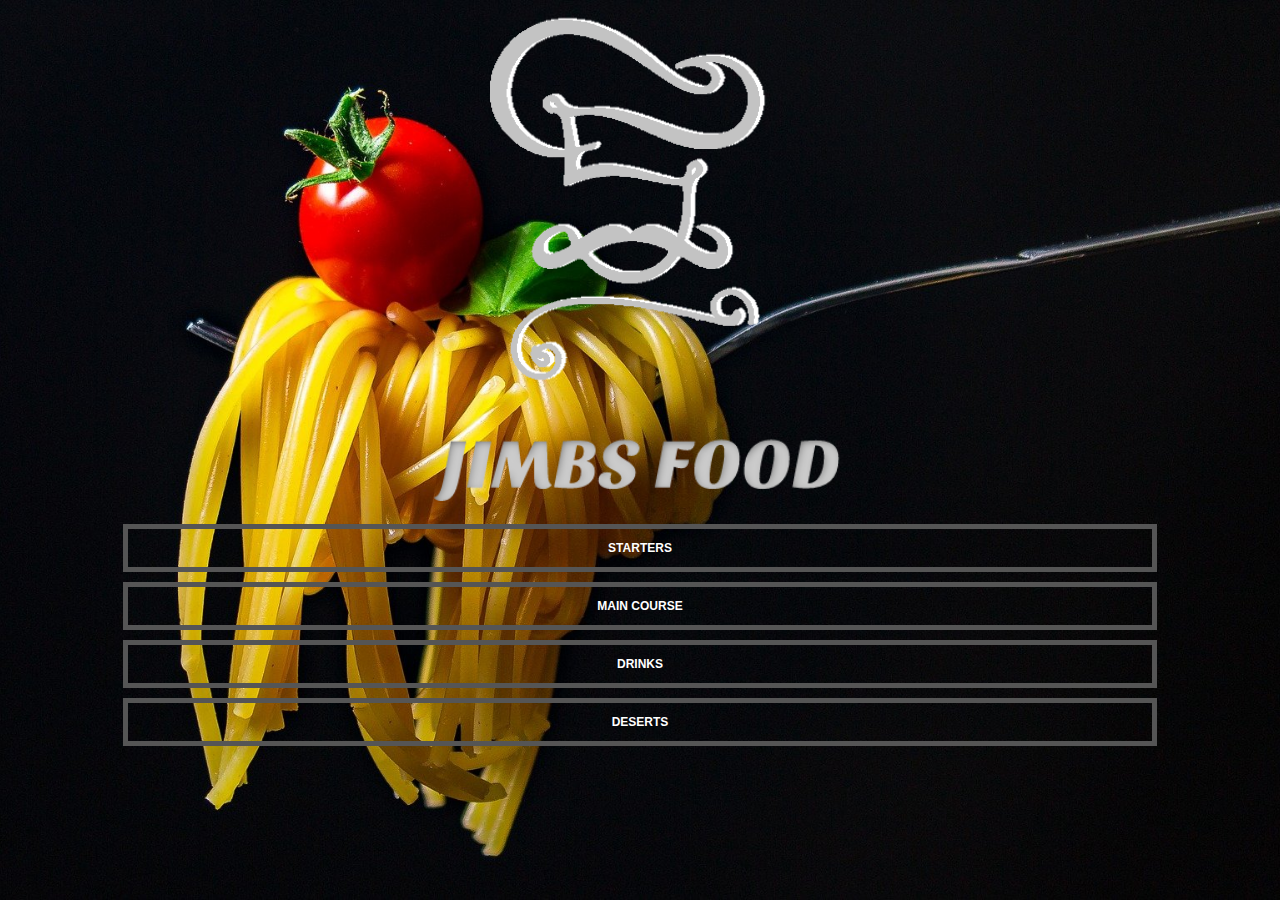
<file: index.html>
<!DOCTYPE html>
<html lang="en">
<head>
    <meta charset="UTF-8">
    <meta http-equiv="X-UA-Compatible" content="IE=edge">
    <meta name="viewport" content="width=device-width, initial-scale=1.0">
    <link rel="stylesheet" href="style.css">
    <link rel="stylesheet" href="fontawesome/css/all.css">
    <title>Jimbs Food</title>
</head>
<body class="body-home">
    <div id="home">
        <img  src="images/logo.png" id="home-logo-img">
        <img src="images/FrontpageLogo.png" id="home-logo-img-text">
        <div class="home-menu">
            <a href="starters.html" class="home-menu-item">
                <p>
                    Starters
                </p>
            </a>
            <a href="Main.html" class="home-menu-item">
                <p>
                    Main Course
                </p>
            </a>
            <a href="Drinks.html" class="home-menu-item">
                <p>
                    Drinks
                </p>
            </a>
            <a href="desert.html" class="home-menu-item">
                <p>
                    Deserts
                </p>
            </a>
            
        </div>
    </div>
</body>
</html>
</file>
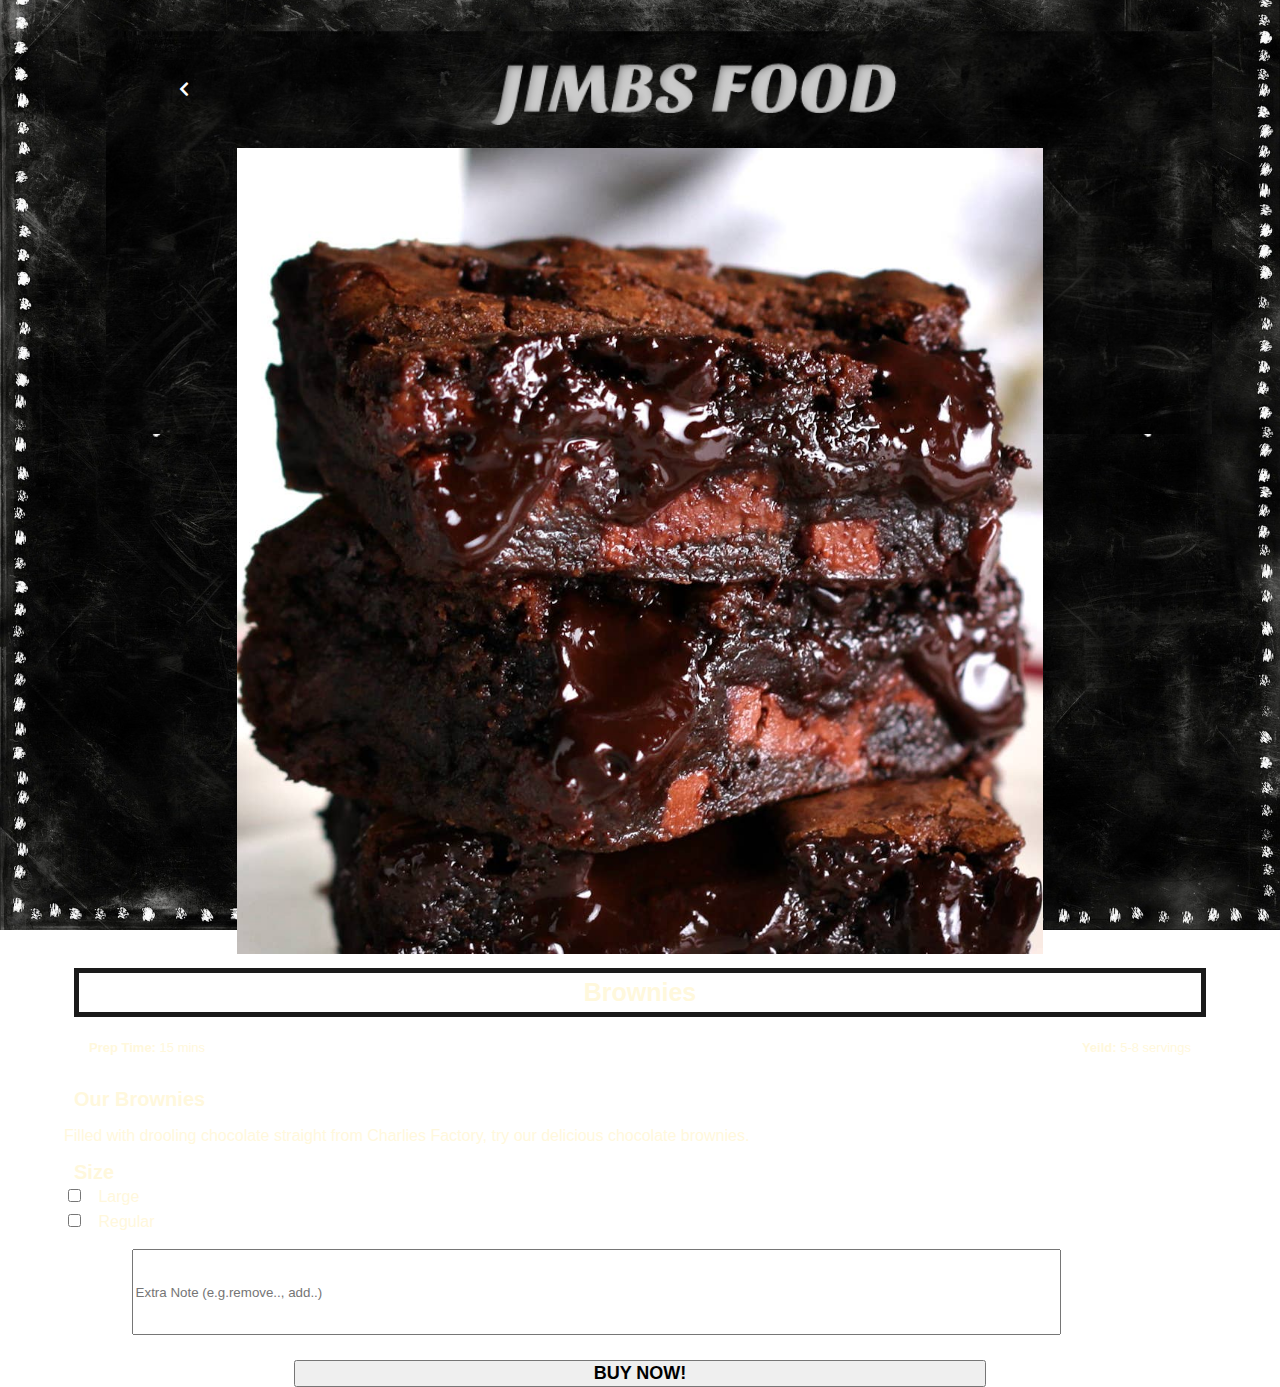
<file: brownies.html>
<!DOCTYPE html>
<html lang="en">
<head>
    <meta charset="UTF-8">
    <meta http-equiv="X-UA-Compatible" content="IE=edge">
    <meta name="viewport" content="width=device-width, initial-scale=1.0">
    <link rel="stylesheet" href="style.css">
    <link rel="stylesheet" href="fontawesome/css/all.css">
    <title>Jimbs Food | Deserts | Brownies </title>
</head>
<body class="body-recipes">
    <div class="header">
        <a href="desert.html">
            <i class="fas fa-chevron-left"></i>
        </a>
        <img src="images/HeaderLogo.png" >
    </div>
    <div id="recipe">
        <div class="recipe-details">
            <img src="images/brownie.jpg">
            <h1>
                Brownies
            </h1>
            <div class="recipe-details-info">
                <p>
                    <b>Prep Time: </b> 15 mins
                </p>
                <p style="float: right;">
                    <b>Yeild: </b> 5-8 servings
                </p>
            </div>
            <div class="recipe-details-steps">
                <h2>
                    Our Brownies
                </h2>
                <p>
                    Filled with drooling chocolate straight from Charlies Factory, try our delicious chocolate brownies.
                </p>
            </div>
            <div class="recipe-details-ingredients">
                <h2>
                    Size 
                </h2>
                
                <input id="chech-01" type="checkbox">
                <label for="check-01">Large</label>
                <br>
                <input id="chech-02" type="checkbox">
                <label for="check-02">Regular</label>
                <br>
                
                <label for="txtbx01"></label>
                <input type="text" name="textbox" id="txtbx01" placeholder="Extra Note (e.g.remove.., add..)" >
                <br>
                <a href="thanks.html">
                    <input type="button" id="buynow" value="Buy Now!">
                </a>
                
            </div>
            </div>
    </div>
</body>
</html>
</file>
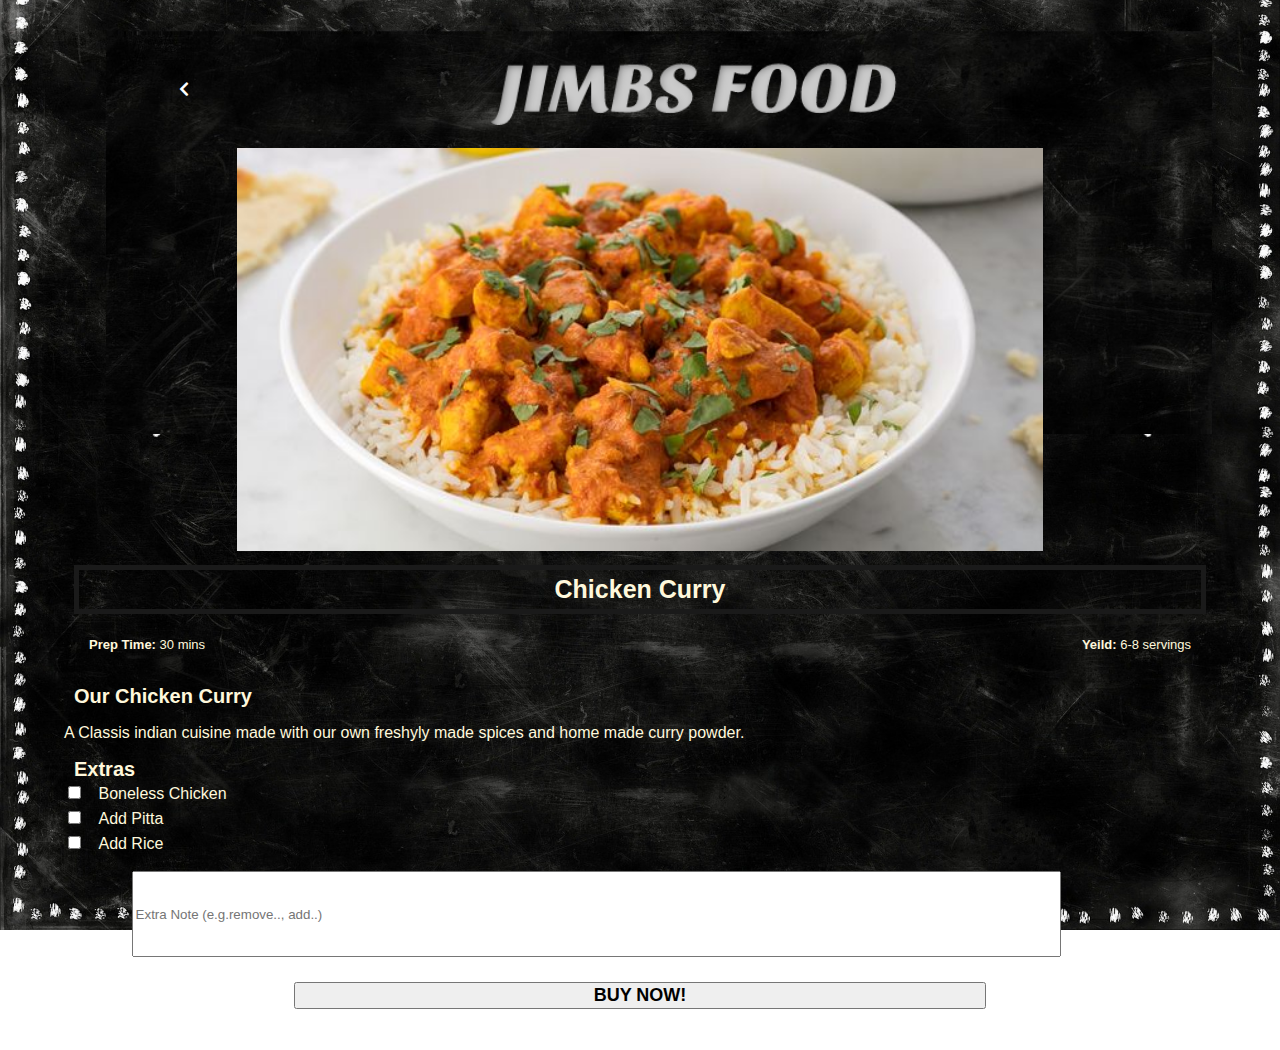
<file: chickencurry.html>
<!DOCTYPE html>
<html lang="en">
<head>
    <meta charset="UTF-8">
    <meta http-equiv="X-UA-Compatible" content="IE=edge">
    <meta name="viewport" content="width=device-width, initial-scale=1.0">
    <link rel="stylesheet" href="style.css">
    <link rel="stylesheet" href="fontawesome/css/all.css">
    <title>Jimbs Food | Main | Chicken Curry</title>
</head>
<body class="body-recipes">
    <div class="header">
        <a href="Main.html">
            <i class="fas fa-chevron-left"></i>
        </a>
        <img src="images/HeaderLogo.png" >
    </div>
    <div id="recipe">
        <div class="recipe-details">
            <img src="images/curry.jpg">
            <h1>
                Chicken Curry
            </h1>
            <div class="recipe-details-info">
                <p>
                    <b>Prep Time: </b> 30 mins
                </p>
                <p style="float: right;">
                    <b>Yeild: </b> 6-8 servings
                </p>
            </div>
            <div class="recipe-details-steps">
                <h2>
                    Our Chicken Curry
                </h2>
                <p>
                    A Classis indian cuisine made with our own freshyly made spices and home made curry powder.
                </p>
            </div>
            <div class="recipe-details-ingredients">
                <h2>
                    Extras
                </h2>
                <input id="chech-01" type="checkbox">
                <label for="check-01">Boneless Chicken</label>
                <br>
                <input id="chech-02" type="checkbox">
                <label for="check-02">Add Pitta</label>
                <br>
                <input id="chech-03" type="checkbox">
                <label for="check-03">Add Rice</label>
                <br>
                
                <label for="txtbx01"></label>
                <input type="text" name="textbox" id="txtbx01" placeholder="Extra Note (e.g.remove.., add..)" >
                <br>
                <a href="thanks.html">
                    <input type="button" id="buynow" value="Buy Now!">
                </a>
                
            </div>
            </div>
    </div>
</body>
</html>
</file>
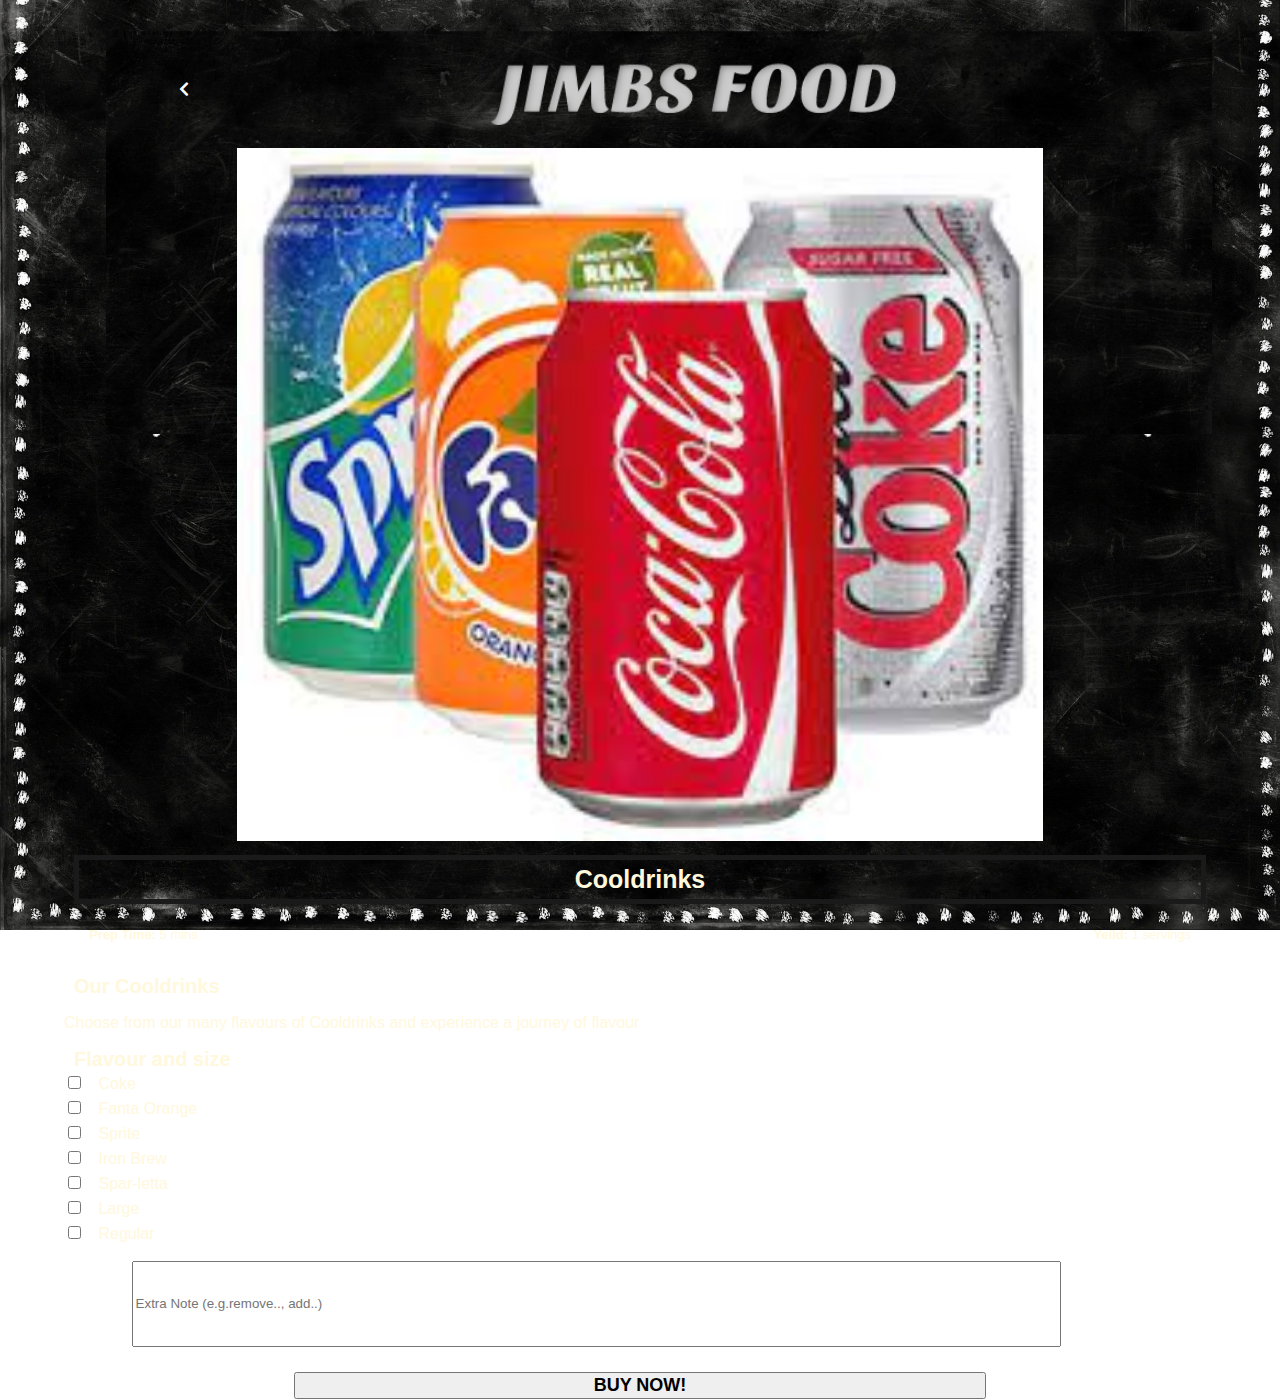
<file: cooldrinks.html>
<!DOCTYPE html>
<html lang="en">
<head>
    <meta charset="UTF-8">
    <meta http-equiv="X-UA-Compatible" content="IE=edge">
    <meta name="viewport" content="width=device-width, initial-scale=1.0">
    <link rel="stylesheet" href="style.css">
    <link rel="stylesheet" href="fontawesome/css/all.css">
    <title>Jimbs Food | Drinks | Cooldrinks</title>
</head>
<body class="body-recipes">
    <div class="header">
        <a href="Drinks.html">
            <i class="fas fa-chevron-left"></i>
        </a>
        <img src="images/HeaderLogo.png" >
    </div>
    <div id="recipe">
        <div class="recipe-details">
            <img src="images/cooldrink.jpg">
            <h1>
                Cooldrinks
            </h1>
            <div class="recipe-details-info">
                <p>
                    <b>Prep Time: </b> 5 mins
                </p>
                <p style="float: right;">
                    <b>Yeild: </b> 1 servings
                </p>
            </div>
            <div class="recipe-details-steps">
                <h2>
                    Our Cooldrinks
                </h2>
                <p>
                    Choose from our many flavours of Cooldrinks and experience a journey of flavour
                </p>
            </div>
            <div class="recipe-details-ingredients">
                <h2>
                    Flavour and size
                </h2>
                <input id="chech-01" type="checkbox">
                <label for="check-01">Coke</label>
                <br>
                <input id="chech-02" type="checkbox">
                <label for="check-02">Fanta Orange</label>
                <br>
                <input id="chech-03" type="checkbox">
                <label for="check-03">Sprite</label>
                <br>
                <input id="chech-04" type="checkbox">
                <label for="check-04">Iron Brew</label>
                <br>
                <input id="chech-07" type="checkbox">
                <label for="check-07">Spar-letta</label>
                <br>
                <input id="chech-05" type="checkbox">
                <label for="check-05">Large</label>
                <br>
                <input id="chech-06" type="checkbox">
                <label for="check-06">Regular</label>
                <br>
                
                <label for="txtbx01"></label>
                <input type="text" name="textbox" id="txtbx01" placeholder="Extra Note (e.g.remove.., add..)" >
                <br>
                <a href="thanks.html">
                    <input type="button" id="buynow" value="Buy Now!">
                </a>
                
            </div>
            </div>
    </div>
</body>
</html>
</file>
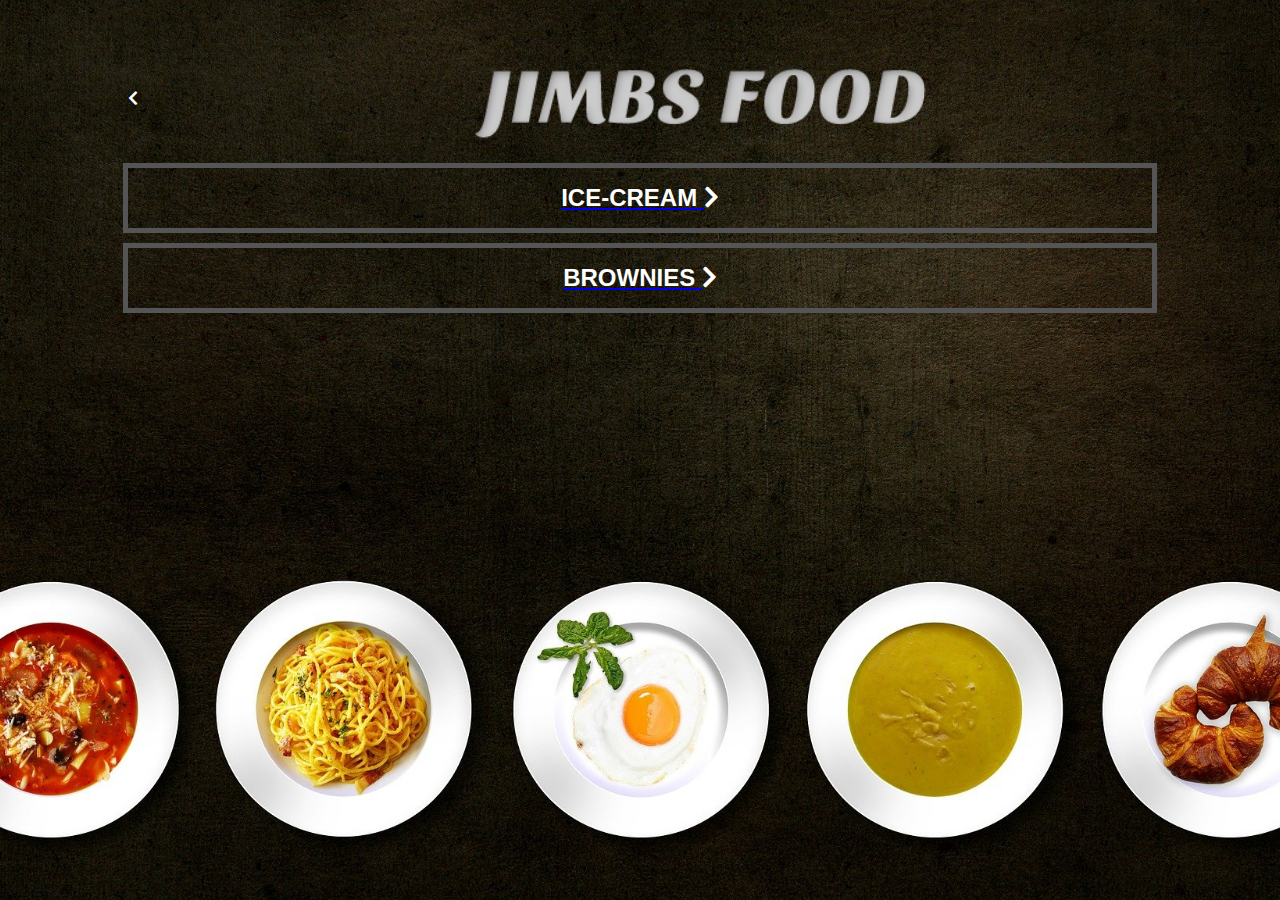
<file: desert.html>
<!DOCTYPE html>
<html lang="en">
<head>
    <meta charset="UTF-8">
    <meta http-equiv="X-UA-Compatible" content="IE=edge">
    <meta name="viewport" content="width=device-width, initial-scale=1.0">
    <link rel="stylesheet" href="style.css">
    <link rel="stylesheet" href="fontawesome/css/all.css">
    <title>Jimbs Food | Deserts</title>
</head>
<body class="body-meals">
    <div class="header">
        <a href="index.html">
            <i class="fas fa-chevron-left"></i>
        </a>
        <img src="images/HeaderLogo.png" >
    </div>
    <div class="home-menu">
        <div class="home-menu-item">
            <a href="icecream.html">
                <div class="meals-list-item">
                    <h1>
                        Ice-Cream
                        <i class="fas fa-chevron-right"></i>
                    </h1>
                </div>
            </a>
        </div>
        <div class="home-menu-item">
            <a href="brownies.html">
                <div class="meals-list-item">
                    <h1>
                        Brownies
                        <i class="fas fa-chevron-right"></i>
                    </h1>
                </div>
            </a>
        </div>
    </div>
</body>
</html>
</file>
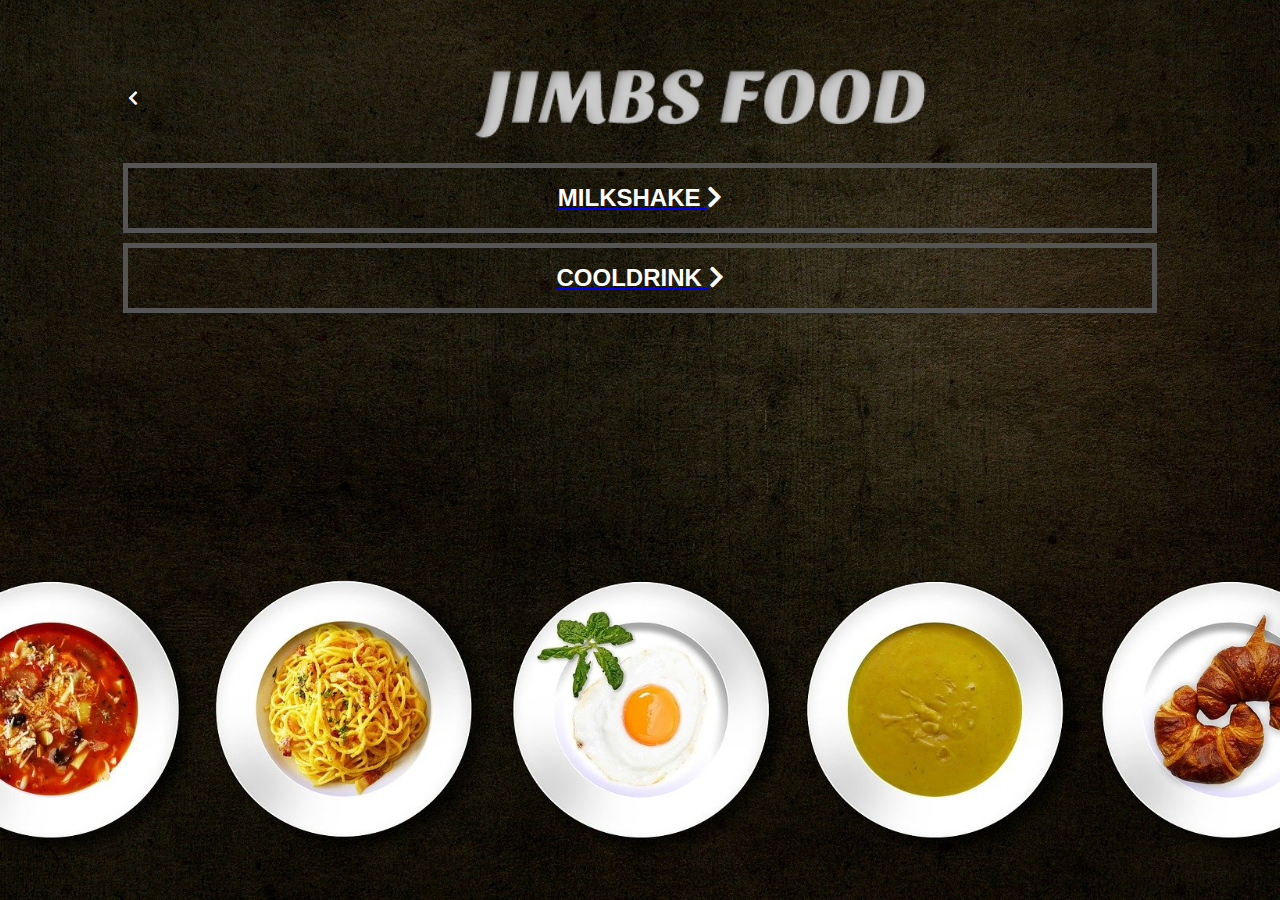
<file: Drinks.html>
<!DOCTYPE html>
<html lang="en">
<head>
    <meta charset="UTF-8">
    <meta http-equiv="X-UA-Compatible" content="IE=edge">
    <meta name="viewport" content="width=device-width, initial-scale=1.0">
    <link rel="stylesheet" href="style.css">
    <link rel="stylesheet" href="fontawesome/css/all.css">
    <title>Jimbs Food | Drinks</title>
</head>
<body class="body-meals">
    <div class="header">
        <a href="index.html">
            <i class="fas fa-chevron-left"></i>
        </a>
        <img src="images/HeaderLogo.png" >
    </div>
    <div class="home-menu">
        <div class="home-menu-item">
            <a href="milkshake.html">
                <div class="meals-list-item">
                    <h1>
                        Milkshake
                        <i class="fas fa-chevron-right"></i>
                    </h1>
                </div>
            </a>
        </div>
        <div class="home-menu-item">
            <a href="cooldrinks.html">
                <div class="meals-list-item">
                    <h1>
                        Cooldrink
                        <i class="fas fa-chevron-right"></i>
                    </h1>
                </div>
            </a>
        </div>
    </div>
</body>
</html>
</file>
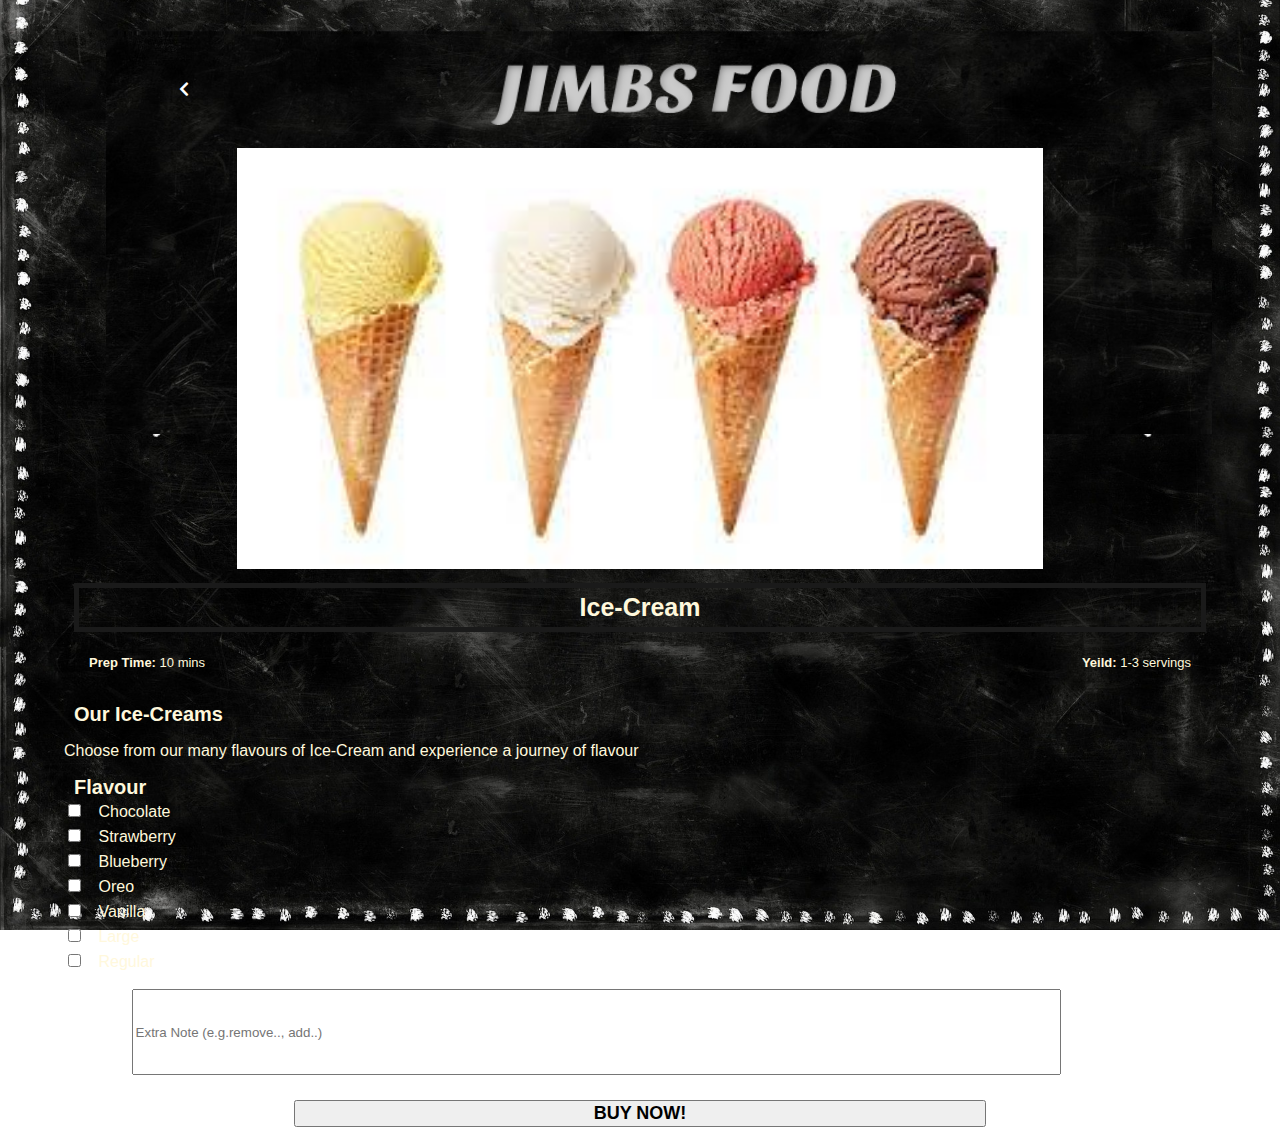
<file: icecream.html>
<!DOCTYPE html>
<html lang="en">
<head>
    <meta charset="UTF-8">
    <meta http-equiv="X-UA-Compatible" content="IE=edge">
    <meta name="viewport" content="width=device-width, initial-scale=1.0">
    <link rel="stylesheet" href="style.css">
    <link rel="stylesheet" href="fontawesome/css/all.css">
    <title>Jimbs Food | Deserts | Ice-cream </title>
</head>
<body class="body-recipes">
    <div class="header">
        <a href="desert.html">
            <i class="fas fa-chevron-left"></i>
        </a>
        <img src="images/HeaderLogo.png" >
    </div>
    <div id="recipe">
        <div class="recipe-details">
            <img src="images/icec.jpg">
            <h1>
                Ice-Cream
            </h1>
            <div class="recipe-details-info">
                <p>
                    <b>Prep Time: </b> 10 mins
                </p>
                <p style="float: right;">
                    <b>Yeild: </b> 1-3 servings
                </p>
            </div>
            <div class="recipe-details-steps">
                <h2>
                    Our Ice-Creams
                </h2>
                <p>
                    Choose from our many flavours of Ice-Cream and experience a journey of flavour
                </p>
            </div>
            <div class="recipe-details-ingredients">
                <h2>
                    Flavour 
                </h2>
                <input id="chech-01" type="checkbox">
                <label for="check-01">Chocolate</label>
                <br>
                <input id="chech-02" type="checkbox">
                <label for="check-02">Strawberry</label>
                <br>
                <input id="chech-03" type="checkbox">
                <label for="check-03">Blueberry</label>
                <br>
                <input id="chech-04" type="checkbox">
                <label for="check-04">Oreo</label>
                <br>
                <input id="chech-07" type="checkbox">
                <label for="check-07">Vanilla</label>
                <br>
                <input id="chech-05" type="checkbox">
                <label for="check-05">Large</label>
                <br>
                <input id="chech-06" type="checkbox">
                <label for="check-06">Regular</label>
                <br>
                
                <label for="txtbx01"></label>
                <input type="text" name="textbox" id="txtbx01" placeholder="Extra Note (e.g.remove.., add..)" >
                <br>
                <a href="thanks.html">
                    <input type="button" id="buynow" value="Buy Now!">
                </a>
                
            </div>
            </div>
    </div>
</body>
</html>
</file>
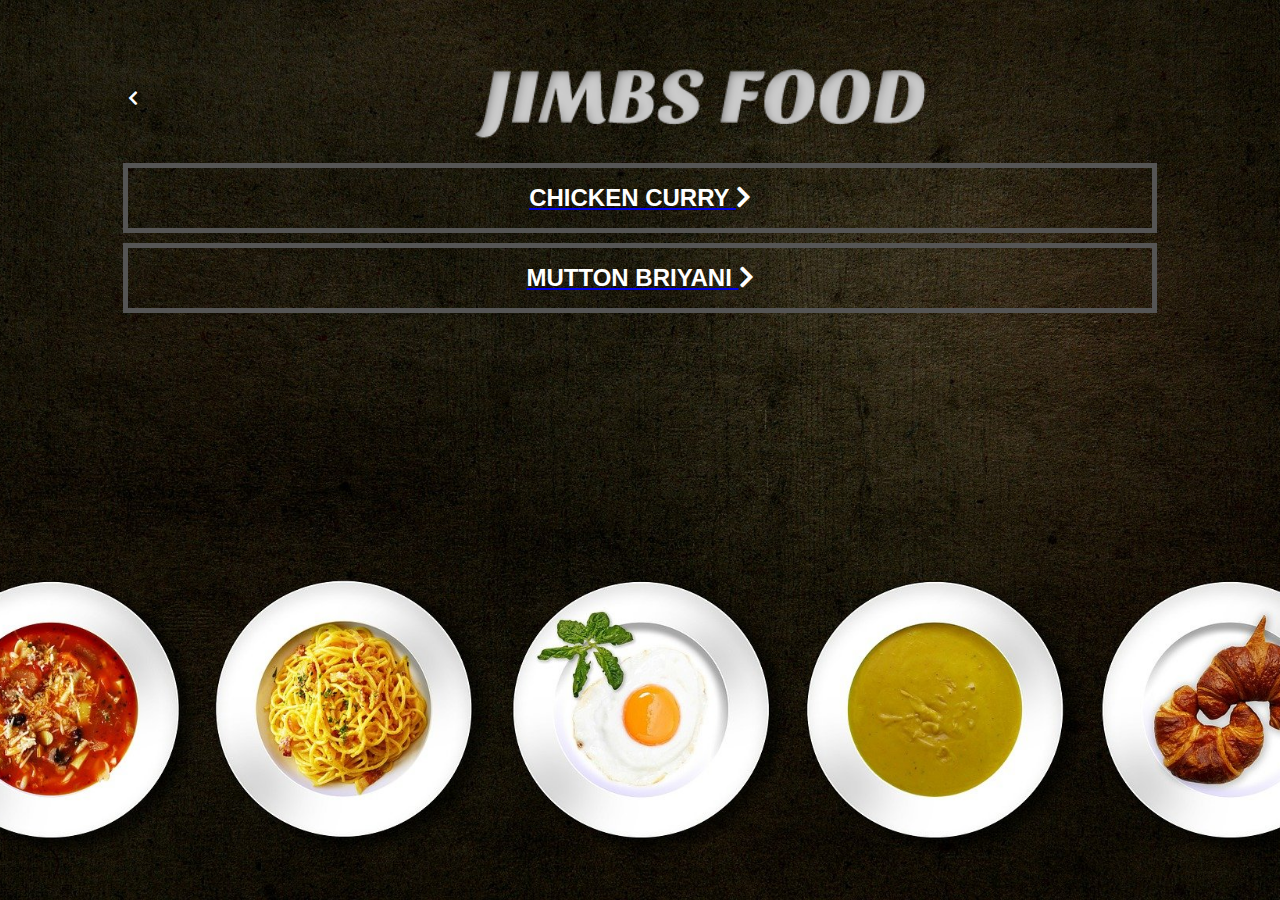
<file: Main.html>
<!DOCTYPE html>
<html lang="en">
<head>
    <meta charset="UTF-8">
    <meta http-equiv="X-UA-Compatible" content="IE=edge">
    <meta name="viewport" content="width=device-width, initial-scale=1.0">
    <link rel="stylesheet" href="style.css">
    <link rel="stylesheet" href="fontawesome/css/all.css">
    <title>Jimbs Food | Main Course</title>
</head>
<body class="body-meals">
    <div class="header">
        <a href="index.html">
            <i class="fas fa-chevron-left"></i>
        </a>
        <img src="images/HeaderLogo.png" >
    </div>
    <div class="home-menu">
        <div class="home-menu-item">
            <a href="chickencurry.html">
                <div class="meals-list-item">
                    <h1>
                        Chicken Curry
                        <i class="fas fa-chevron-right"></i>
                    </h1>
                </div>
            </a>
        </div>
        <div class="home-menu-item">
            <a href="mutton.html">
                <div class="meals-list-item">
                    <h1>
                        Mutton Briyani
                        <i class="fas fa-chevron-right"></i>
                    </h1>
                </div>
            </a>
        </div>
    </div>
</body>
</html>
</file>
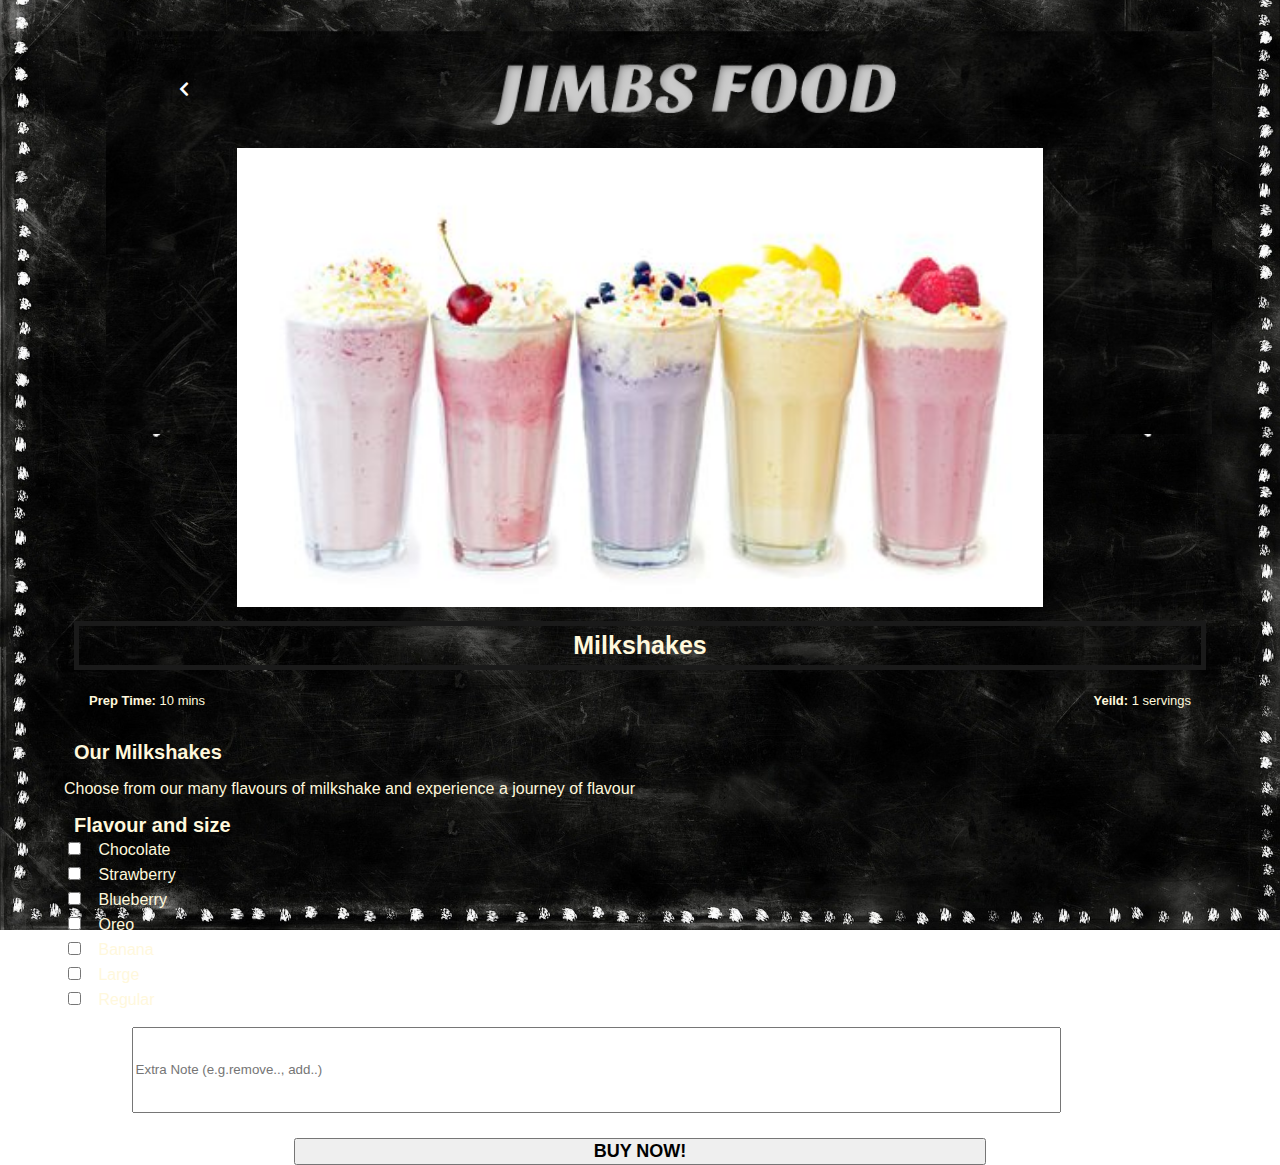
<file: milkshake.html>
<!DOCTYPE html>
<html lang="en">
<head>
    <meta charset="UTF-8">
    <meta http-equiv="X-UA-Compatible" content="IE=edge">
    <meta name="viewport" content="width=device-width, initial-scale=1.0">
    <link rel="stylesheet" href="style.css">
    <link rel="stylesheet" href="fontawesome/css/all.css">
    <title>Jimbs Food | Drinks | Milkshake</title>
</head>
<body class="body-recipes">
    <div class="header">
        <a href="Drinks.html">
            <i class="fas fa-chevron-left"></i>
        </a>
        <img src="images/HeaderLogo.png" >
    </div>
    <div id="recipe">
        <div class="recipe-details">
            <img src="images/milkshake.jpg">
            <h1>
                Milkshakes
            </h1>
            <div class="recipe-details-info">
                <p>
                    <b>Prep Time: </b> 10 mins
                </p>
                <p style="float: right;">
                    <b>Yeild: </b> 1 servings
                </p>
            </div>
            <div class="recipe-details-steps">
                <h2>
                    Our Milkshakes
                </h2>
                <p>
                    Choose from our many flavours of milkshake and experience a journey of flavour
                </p>
            </div>
            <div class="recipe-details-ingredients">
                <h2>
                    Flavour and size
                </h2>
                <input id="chech-01" type="checkbox">
                <label for="check-01">Chocolate</label>
                <br>
                <input id="chech-02" type="checkbox">
                <label for="check-02">Strawberry</label>
                <br>
                <input id="chech-03" type="checkbox">
                <label for="check-03">Blueberry</label>
                <br>
                <input id="chech-04" type="checkbox">
                <label for="check-04">Oreo</label>
                <br>
                <input id="chech-07" type="checkbox">
                <label for="check-07">Banana</label>
                <br>
                <input id="chech-05" type="checkbox">
                <label for="check-05">Large</label>
                <br>
                <input id="chech-06" type="checkbox">
                <label for="check-06">Regular</label>
                <br>
                
                <label for="txtbx01"></label>
                <input type="text" name="textbox" id="txtbx01" placeholder="Extra Note (e.g.remove.., add..)" >
                <br>
                <a href="thanks.html">
                    <input type="button" id="buynow" value="Buy Now!">
                </a>
                
            </div>
            </div>
    </div>
</body>
</html>
</file>
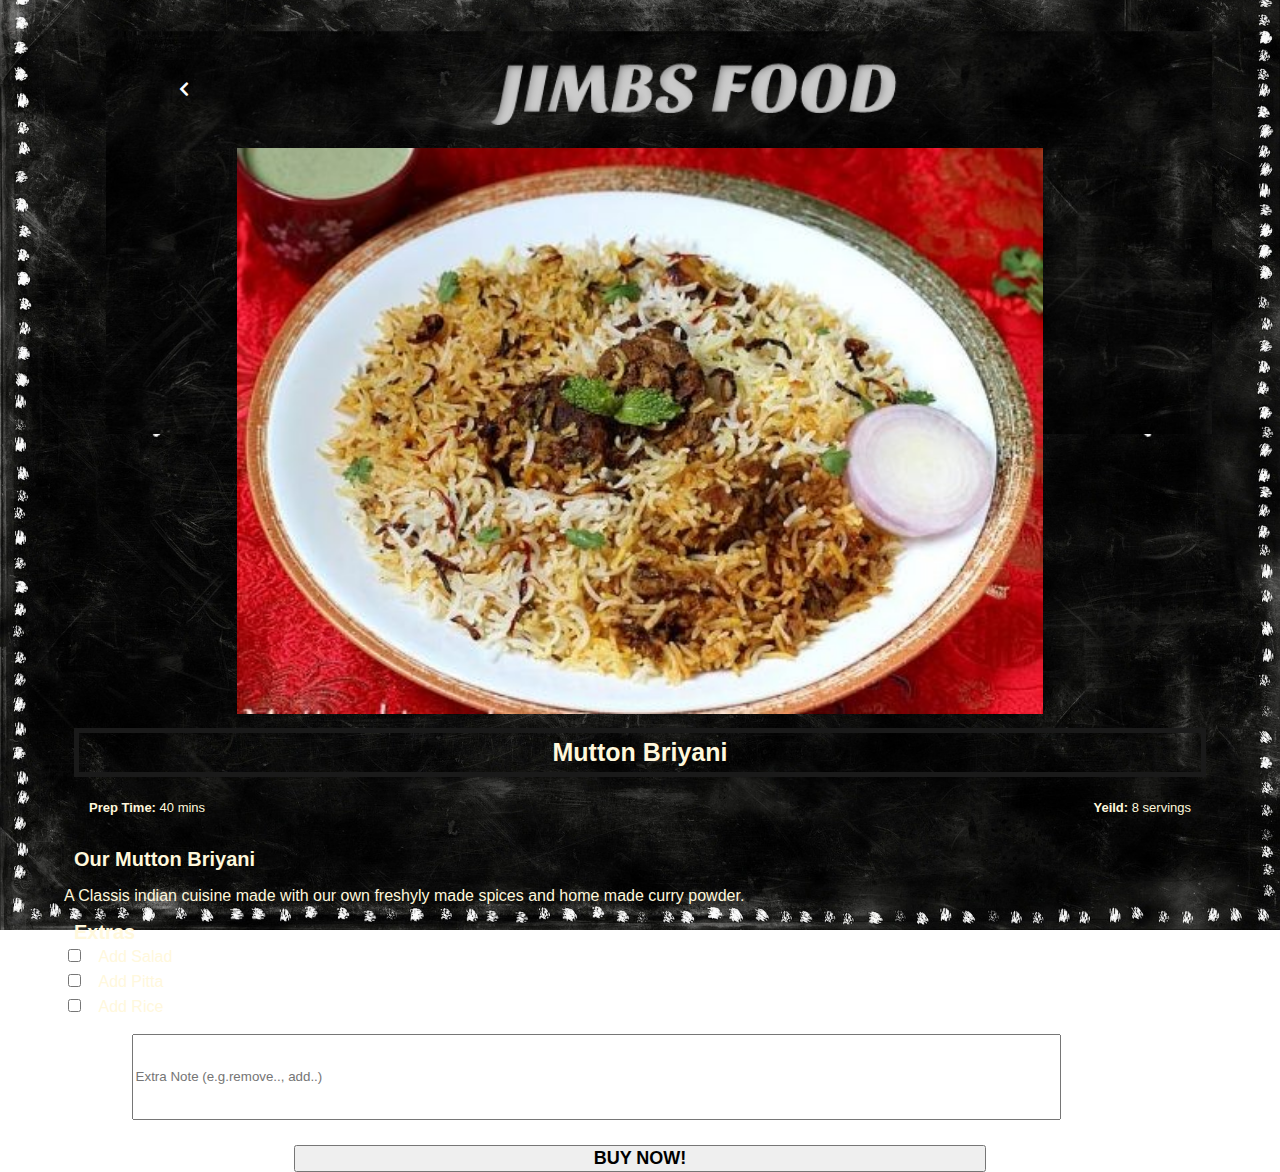
<file: mutton.html>
<!DOCTYPE html>
<html lang="en">
<head>
    <meta charset="UTF-8">
    <meta http-equiv="X-UA-Compatible" content="IE=edge">
    <meta name="viewport" content="width=device-width, initial-scale=1.0">
    <link rel="stylesheet" href="style.css">
    <link rel="stylesheet" href="fontawesome/css/all.css">
    <title>Jimbs Food | Main | Mutton Briyani</title>
</head>
<body class="body-recipes">
    <div class="header">
        <a href="Main.html">
            <i class="fas fa-chevron-left"></i>
        </a>
        <img src="images/HeaderLogo.png" >
    </div>
    <div id="recipe">
        <div class="recipe-details">
            <img src="images/briyani.jpg">
            <h1>
                Mutton Briyani
            </h1>
            <div class="recipe-details-info">
                <p>
                    <b>Prep Time: </b> 40 mins
                </p>
                <p style="float: right;">
                    <b>Yeild: </b> 8 servings
                </p>
            </div>
            <div class="recipe-details-steps">
                <h2>
                    Our Mutton Briyani
                </h2>
                <p>
                    A Classis indian cuisine made with our own freshyly made spices and home made curry powder.
                </p>
            </div>
            <div class="recipe-details-ingredients">
                <h2>
                    Extras
                </h2>
                <input id="chech-01" type="checkbox">
                <label for="check-01">Add Salad</label>
                <br>
                <input id="chech-02" type="checkbox">
                <label for="check-02">Add Pitta</label>
                <br>
                <input id="chech-03" type="checkbox">
                <label for="check-03">Add Rice</label>
                <br>
                
                <label for="txtbx01"></label>
                <input type="text" name="textbox" id="txtbx01" placeholder="Extra Note (e.g.remove.., add..)" >
                <br>
                <a href="thanks.html">
                    <input type="button" id="buynow" value="Buy Now!">
                </a>
                
            </div>
            </div>
    </div>
</body>
</html>
</file>
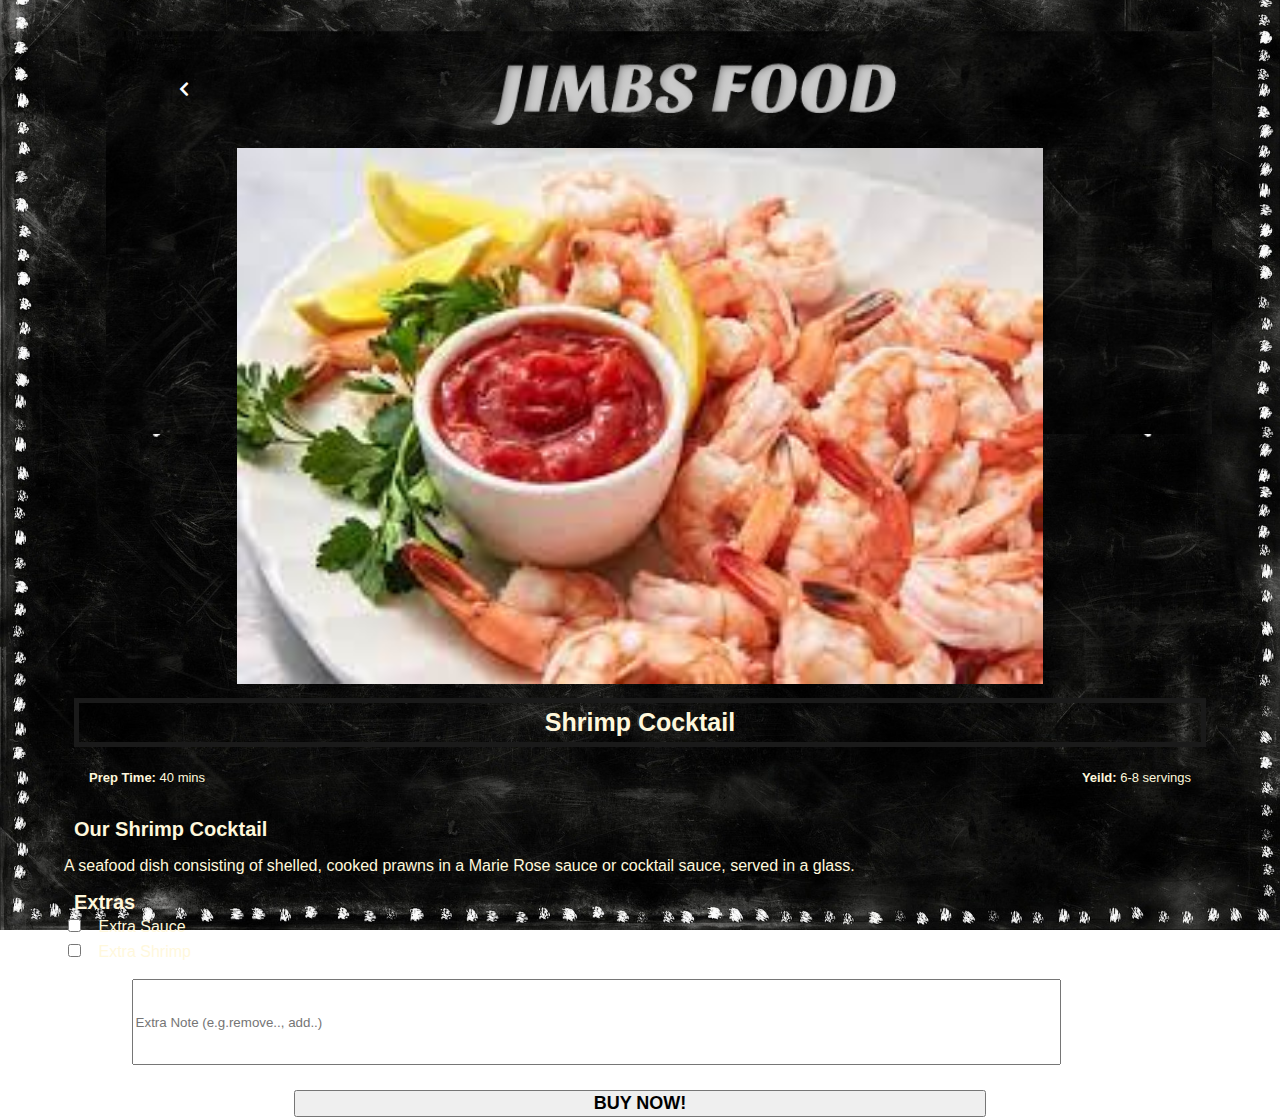
<file: shrimp.html>
<!DOCTYPE html>
<html lang="en">
<head>
    <meta charset="UTF-8">
    <meta http-equiv="X-UA-Compatible" content="IE=edge">
    <meta name="viewport" content="width=device-width, initial-scale=1.0">
    <link rel="stylesheet" href="style.css">
    <link rel="stylesheet" href="fontawesome/css/all.css">
    <title>Jimbs Food | Starters | Shrimp Cocktail</title>
</head>
<body class="body-recipes">
    <div class="header">
        <a href="starters.html">
            <i class="fas fa-chevron-left"></i>
        </a>
        <img src="images/HeaderLogo.png" >
    </div>
    <div id="recipe">
        <div class="recipe-details">
            <img src="images/shrimp.jpg">
            <h1>
                Shrimp Cocktail
            </h1>
            <div class="recipe-details-info">
                <p>
                    <b>Prep Time: </b> 40 mins
                </p>
                <p style="float: right;">
                    <b>Yeild: </b> 6-8 servings
                </p>
            </div>
            <div class="recipe-details-steps">
                <h2>
                    Our Shrimp Cocktail
                </h2>
                <p>
                    A seafood dish consisting of shelled, cooked prawns in a Marie Rose sauce or cocktail sauce, served in a glass.
                </p>
            </div>
            <div class="recipe-details-ingredients">
                <h2>
                    Extras
                </h2>
                <input id="chech-01" type="checkbox">
                <label for="check-01">Extra Sauce</label>
                <br>
                <input id="chech-02" type="checkbox">
                <label for="check-02">Extra Shrimp</label>
                <br>
                <label for="txtbx01"></label>
                <input type="text" name="textbox" id="txtbx01" placeholder="Extra Note (e.g.remove.., add..)" >
                <br>
                <a href="thanks.html">
                    <input type="button" id="buynow" value="Buy Now!">
                </a>
                
            </div>
            </div>
    </div>
</body>
</html>
</file>
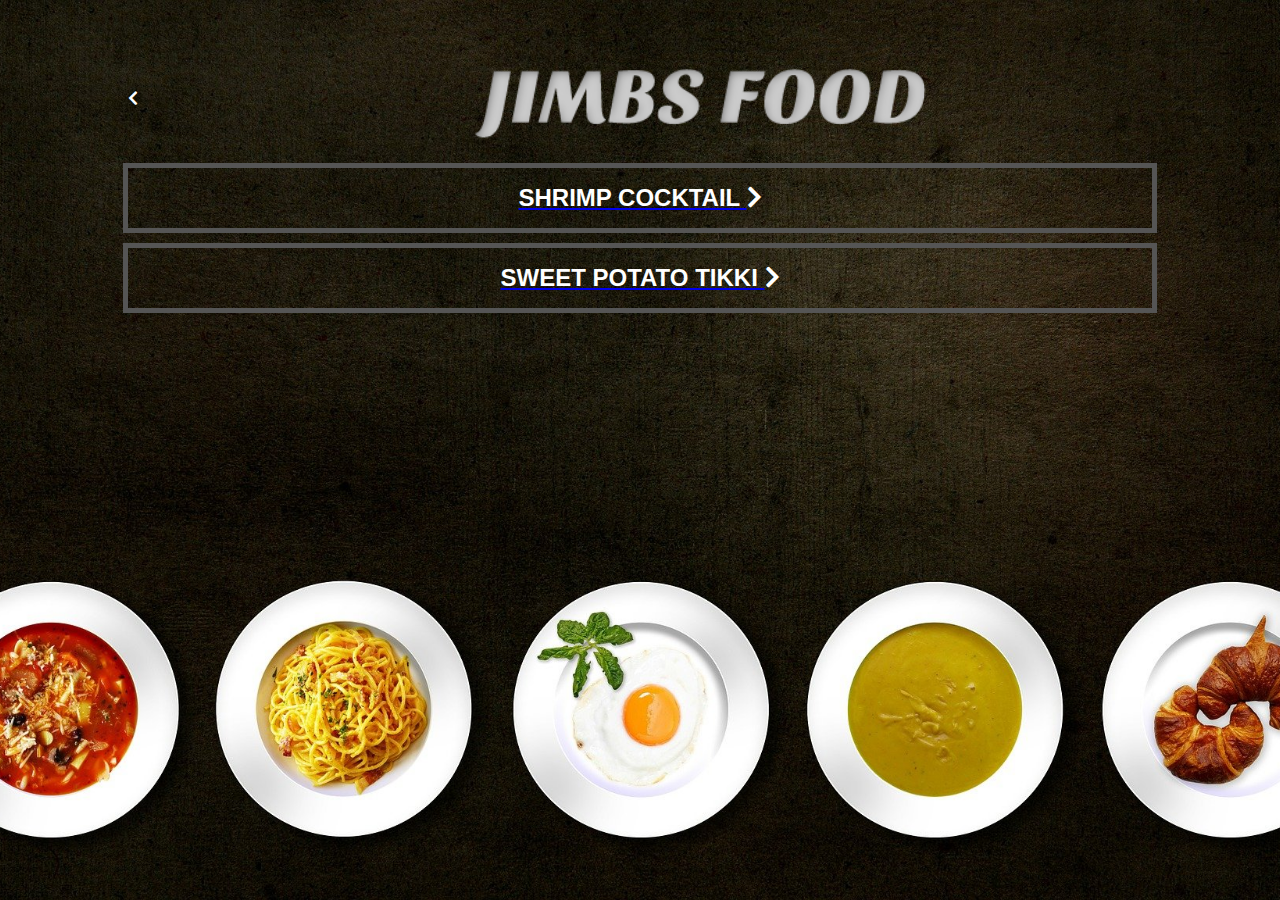
<file: starters.html>
<!DOCTYPE html>
<html lang="en">
<head>
    <meta charset="UTF-8">
    <meta http-equiv="X-UA-Compatible" content="IE=edge">
    <meta name="viewport" content="width=device-width, initial-scale=1.0">
    <link rel="stylesheet" href="style.css">
    <link rel="stylesheet" href="fontawesome/css/all.css">
    <title>Jimbs Food | Starters</title>
</head>
<body class="body-meals">
    <div class="header">
        <a href="index.html">
            <i class="fas fa-chevron-left"></i>
        </a>
        <img src="images/HeaderLogo.png" >
    </div>
    <div class="home-menu">
        <div class="home-menu-item">
            <a href="shrimp.html">
                <div class="meals-list-item">
                    <h1>
                        Shrimp Cocktail
                        <i class="fas fa-chevron-right"></i>
                    </h1>
                </div>
            </a>
        </div>
        <div class="home-menu-item">
            <a href="sweetpotato.html">
                <div class="meals-list-item">
                    <h1>
                        Sweet Potato Tikki
                        <i class="fas fa-chevron-right"></i>
                    </h1>
                </div>
            </a>
        </div>
    </div>
</body>
</html>
</file>
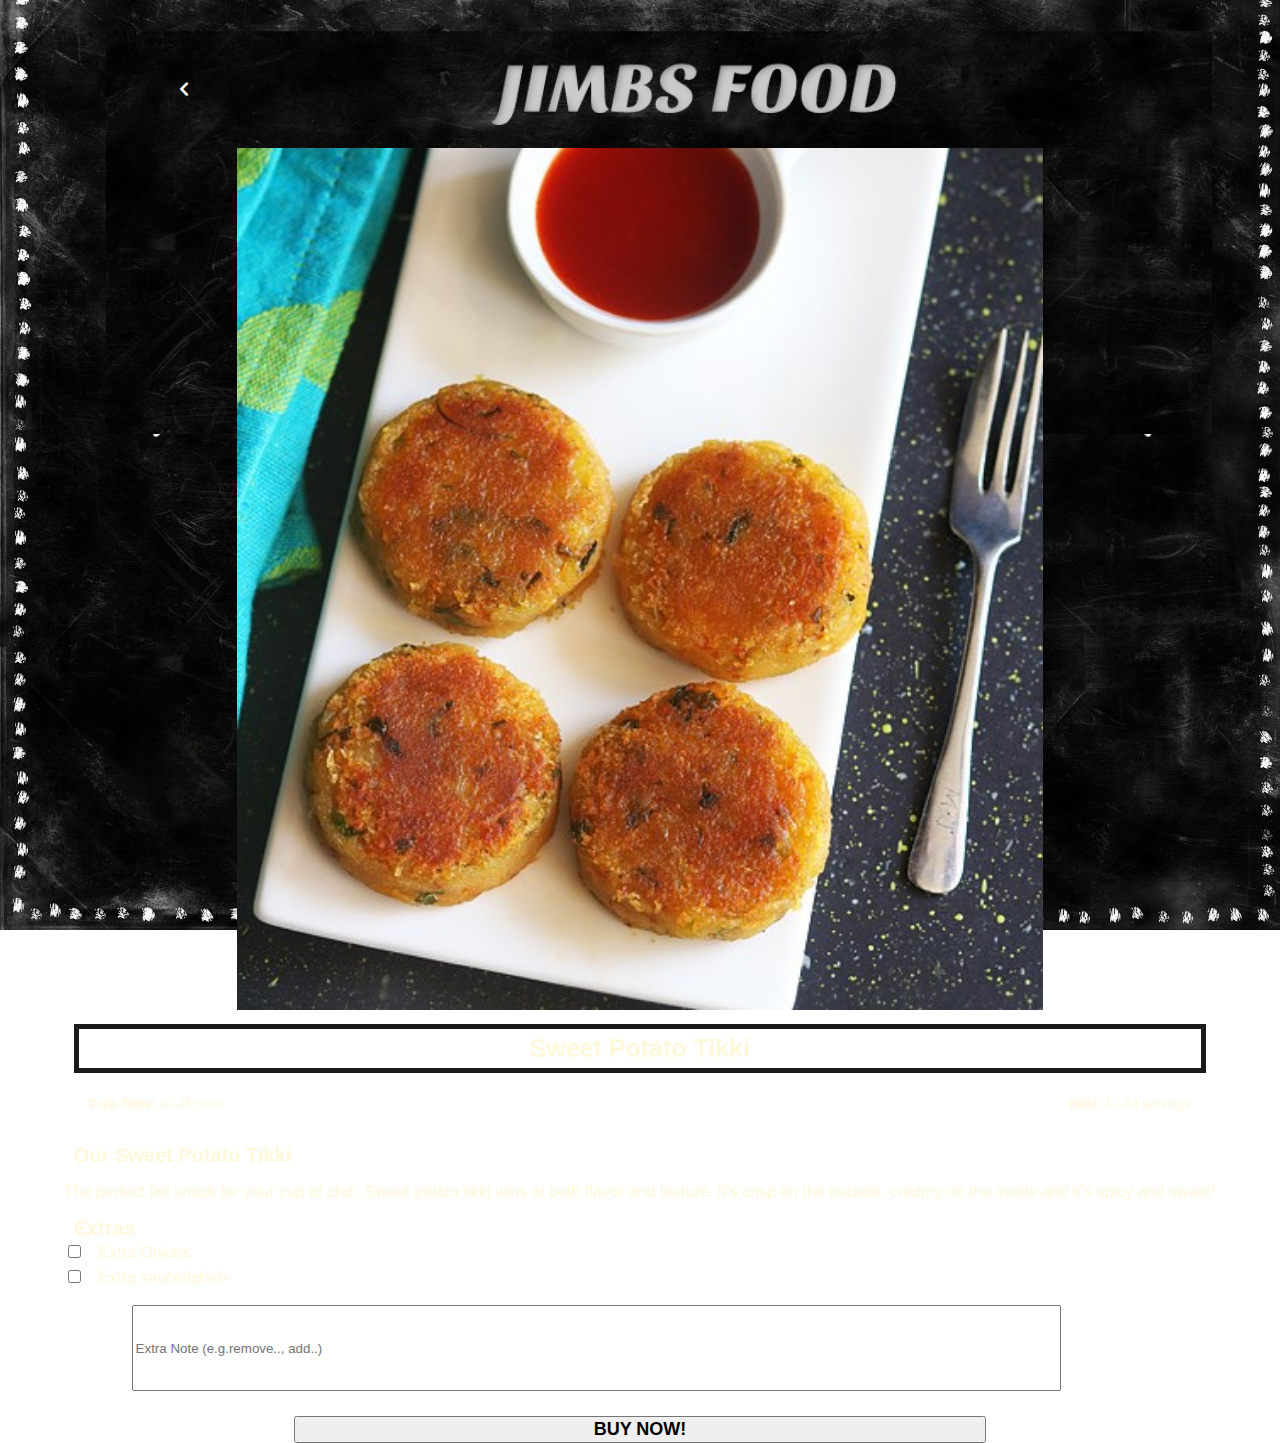
<file: sweetpotato.html>
<!DOCTYPE html>
<html lang="en">
<head>
    <meta charset="UTF-8">
    <meta http-equiv="X-UA-Compatible" content="IE=edge">
    <meta name="viewport" content="width=device-width, initial-scale=1.0">
    <link rel="stylesheet" href="style.css">
    <link rel="stylesheet" href="fontawesome/css/all.css">
    <title>Jimbs Food | Starters | Sweet Potato Tikki</title>
</head>
<body class="body-recipes">
    <div class="header">
        <a href="starters.html">
            <i class="fas fa-chevron-left"></i>
        </a>
        <img src="images/HeaderLogo.png" >
    </div>
    <div id="recipe">
        <div class="recipe-details">
            <img src="images/tikki.jpg">
            <h1>
                Sweet Potato Tikki
            </h1>
            <div class="recipe-details-info">
                <p>
                    <b>Prep Time: </b> 10-15 mins
                </p>
                <p style="float: right;">
                    <b>Yeild: </b> 12-14 servings
                </p>
            </div>
            <div class="recipe-details-steps">
                <h2>
                    Our Sweet Potato Tikki
                </h2>
                <p>
                    The perfect fall snack for your cup of chai. Sweet potato tikki wins at both flavor and texture. It’s crisp on the outside, creamy on the inside and it’s spicy and sweet!
                </p>
            </div>
            <div class="recipe-details-ingredients">
                <h2>
                    Extras
                </h2>
                <input id="chech-01" type="checkbox">
                <label for="check-01">Extra Onions</label>
                <br>
                <input id="chech-02" type="checkbox">
                <label for="check-02">Extra sauce/label>
                <br>
                <label for="txtbx01"></label>
                <input type="text" name="textbox" id="txtbx01" placeholder="Extra Note (e.g.remove.., add..)" >
                <br>
                <a href="thanks.html">
                    <input type="button" id="buynow" value="Buy Now!">
                </a>
                
            </div>
            </div>
    </div>
</body>
</html>
</file>
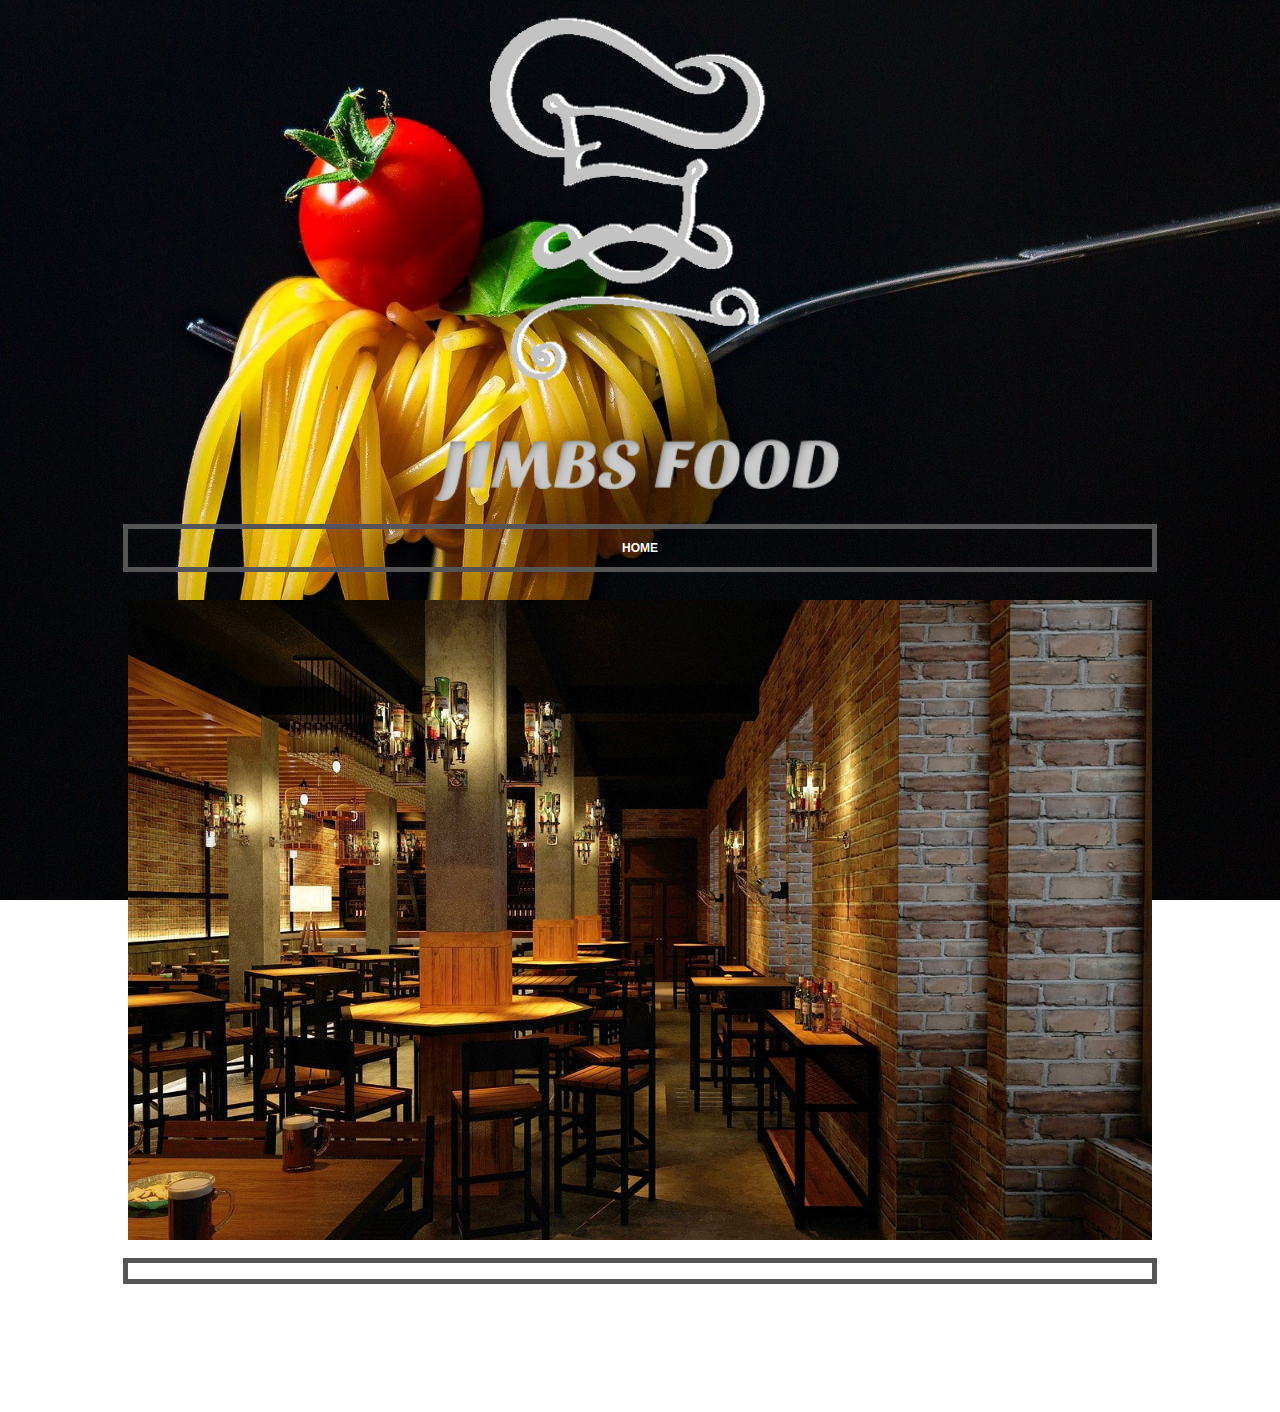
<file: thanks.html>
<!DOCTYPE html>
<html lang="en">
<head>
    <meta charset="UTF-8">
    <meta http-equiv="X-UA-Compatible" content="IE=edge">
    <meta name="viewport" content="width=device-width, initial-scale=1.0">
    <link rel="stylesheet" href="style.css">
    <link rel="stylesheet" href="fontawesome/css/all.css">
    <title>Jimbs Food</title>
</head>
<body class="body-home">
    <div class="thank-page">
        <div id="home">
            <img  src="images/logo.png" id="home-logo-img">
            <img src="images/FrontpageLogo.png" id="home-logo-img-text">
            <div class="home-menu">
                <a href="index.html" class="home-menu-item">
                    <p>
                        home
                    </p>
                </a>
                <img id="thank-img" src="images/thankss.jpg" >
                <p class="thanks">
                    Thank you for ordering from Jimbs Food, we strive to give you the best quality at the best price. 
                </p>
            </div>
        </div>
    </div>
</body>
</html>
</file>
<file: style.css>
html{
    height: 100%;
}

body{
    font-family: 'Lucida Sans', 'Lucida Sans Regular', 'Lucida Grande', 'Lucida Sans Unicode', Geneva, Verdana, sans-serif;
    margin: 0;
    padding: 0;
    height: 100%;
}


.body-home{
    background-image: url('images/bckg-landsc(1).jpg');
    background-position: center;
    background-attachment: fixed;
    background-repeat: no-repeat;
    background-size: cover;
}

#home-logo-img-text {
    width: 45%;
    display: block;
    margin: auto;
}

#home-logo-img{
    width: 300px;
    display: block;
    margin: auto;
}

.home-menu-item{
    text-decoration: none;
    /* MAKES ALL ITEMS UPPERCASE */
    text-transform: uppercase;

    color: white;
    font-size: 75%;
    font-weight: bold;
    text-align: center;
    border: 5px solid rgb(85, 85, 85);

    /* GIVES TAG A PROPER BOARDER */
    /* ALLOWS STYLE TO WORK WELL WITH TAG */
    display: block;

    margin: auto;
    margin-bottom: 10px;
    width: 80%;
}


.header i{
    float: left;
    padding: 7% 0% 0% 10%;
    color: white;
}
.header img{
    display: block;
    width: 50%;
    margin: auto;
    padding-top: 14px;
    padding-right: 11px;
}

.body-meals{
    background-image: url('images/bckg-landsc.jpg');
    background-position: center;
    background-attachment: fixed;
    background-repeat: no-repeat;
    background-size: cover;
}

.meals-list-item {
    text-decoration: none;
    color: white;
}

.body-recipes{
    background-image: url('images/bckgrnd.jpg');
    background-position: center;
    background-attachment: fixed;
    background-repeat: no-repeat;
    background-size: cover;
    color: cornsilk;
    padding-bottom: 150px;
    padding-left: 5%;
    padding-right: 5%;
}

.recipe-details img{
    width: 70%;
    padding-left: 15%;
}

.recipe-details h1{
    font-size: 25px;
    text-align: center;
    border: 5px solid #1a1a1a;
    margin: 10px;
    padding: 5px;
}

.recipe-details h2{
    font-size: 20px;
    text-align: left;
    margin: 0;
    margin-left: 10px;
}

.recipe-details-info{
    margin-left: 25px;
    margin-right: 25px;
}

.recipe-details-info p{
    font-size: 13px;
    display: inline-block;
}

.recipe-details-ingredients label{
    line-height: 25px;
    margin-left: 10px;
}

.recipe-details-steps{
    padding-top: 20px;
}

#txtbx01{
    margin-top: 15px;
    width: 80%;
    height: 80px;
    margin-left: 5%;
}

#buynow{
    margin-top: 25px;
    margin-left: 20%;
    width: 60%;
    font-size: large;
    text-transform:uppercase;
    font-weight: bold;
}

.thanks{
    text-decoration: none;
    color: white;
    font-size: 90%;
    text-align: center;
    border: 5px solid rgb(85, 85, 85);
    display: block;
    margin: auto;
    width: 80%;
}

#thank-img{
    width: 80%;
    display: block;
    margin: auto;
    padding: 18px;
}



.thank-page{
    padding-bottom: 10%;
}

/* @media only screen and (min-width: 1000px) {
    
}

@media only screen and (min-width: 1500px) {
    
} */

 @media only screen and (max-width: 720px) {
    .body-home{
        background-image: url('images/bckg-port\(1\).jpg');
    }

    .body-recipes{
        background-image: url('images/bckgrnd.jpg');
    background-position: center;
    background-attachment: fixed;
    background-repeat: no-repeat;
    background-size: cover;
    color: cornsilk;
    padding-bottom: 100px;
    padding-left: 5%;
    padding-right: 5%;
    }

    .body-meals{
        background-image: url('images/bckg-port.jpg');
    }
    
    #home-logo-img{
        width: 30%;
        display: block;
        margin: auto;
    }
}
</file>
